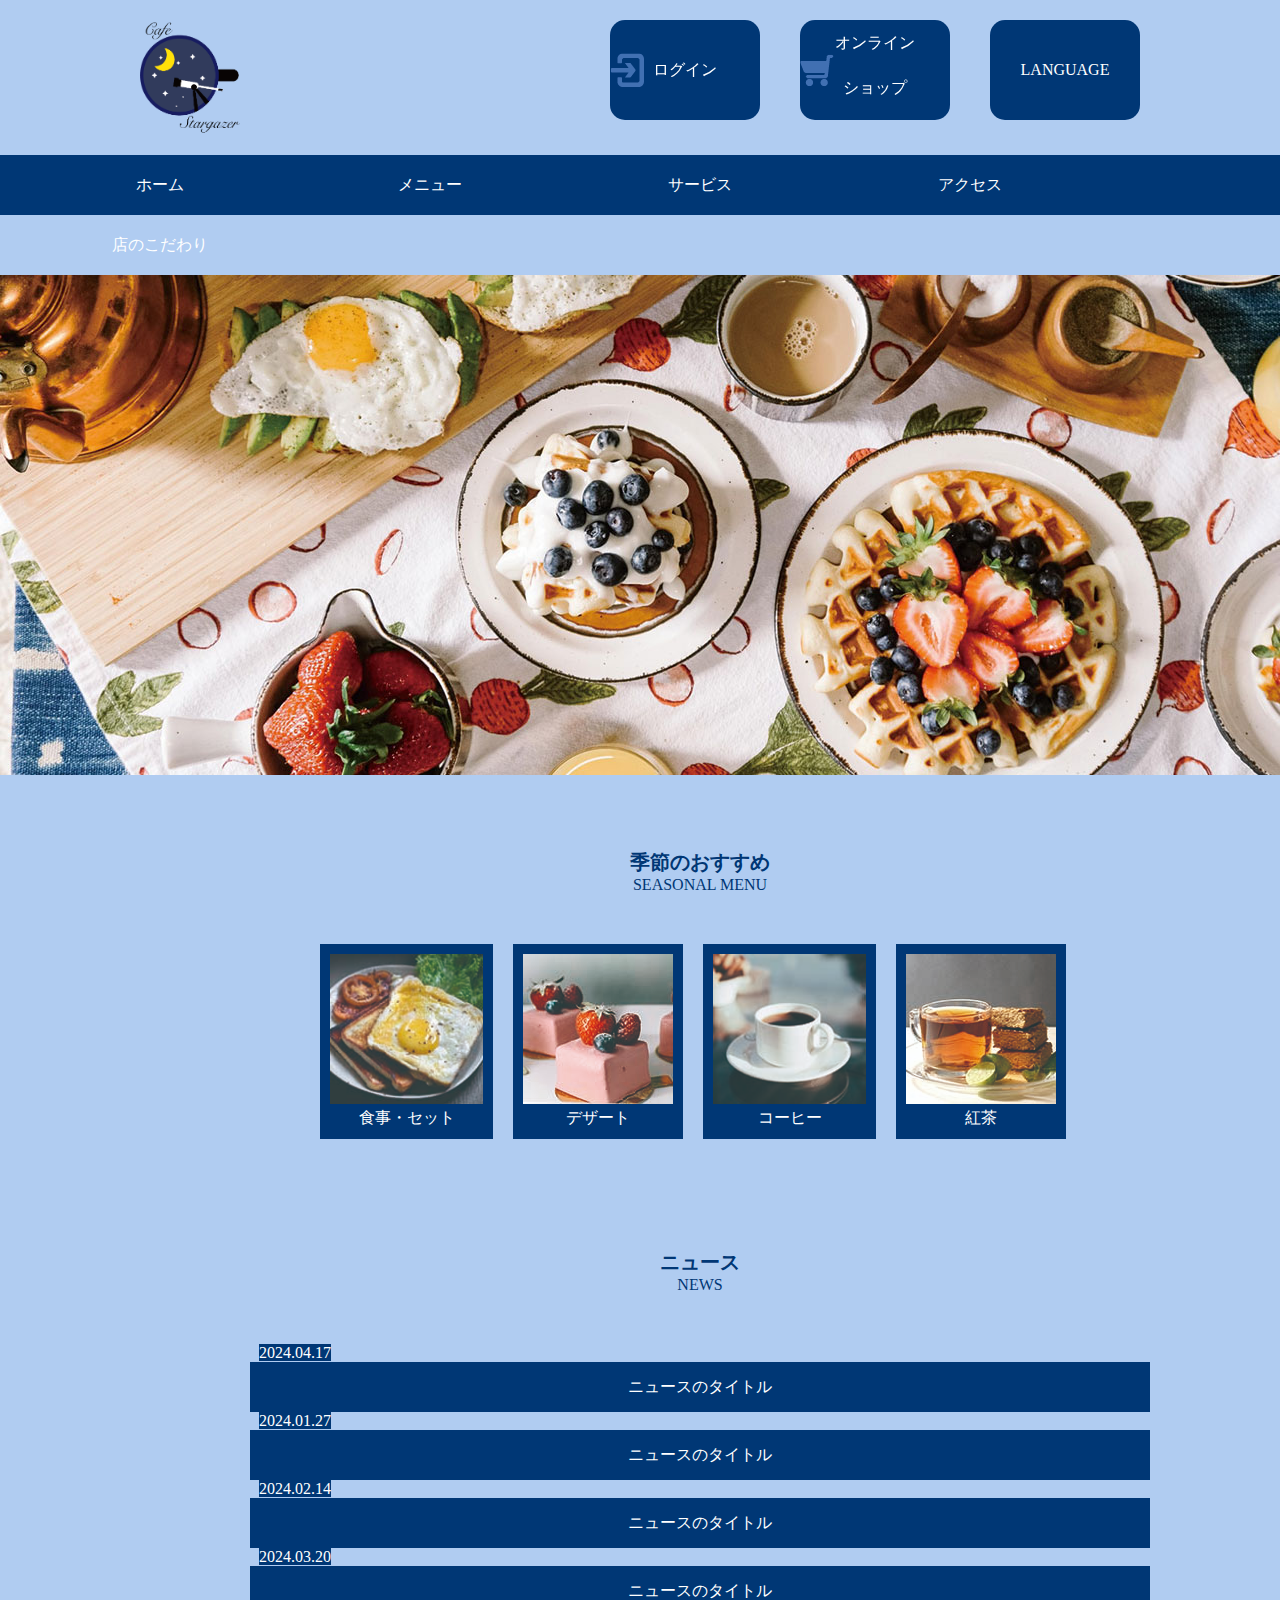
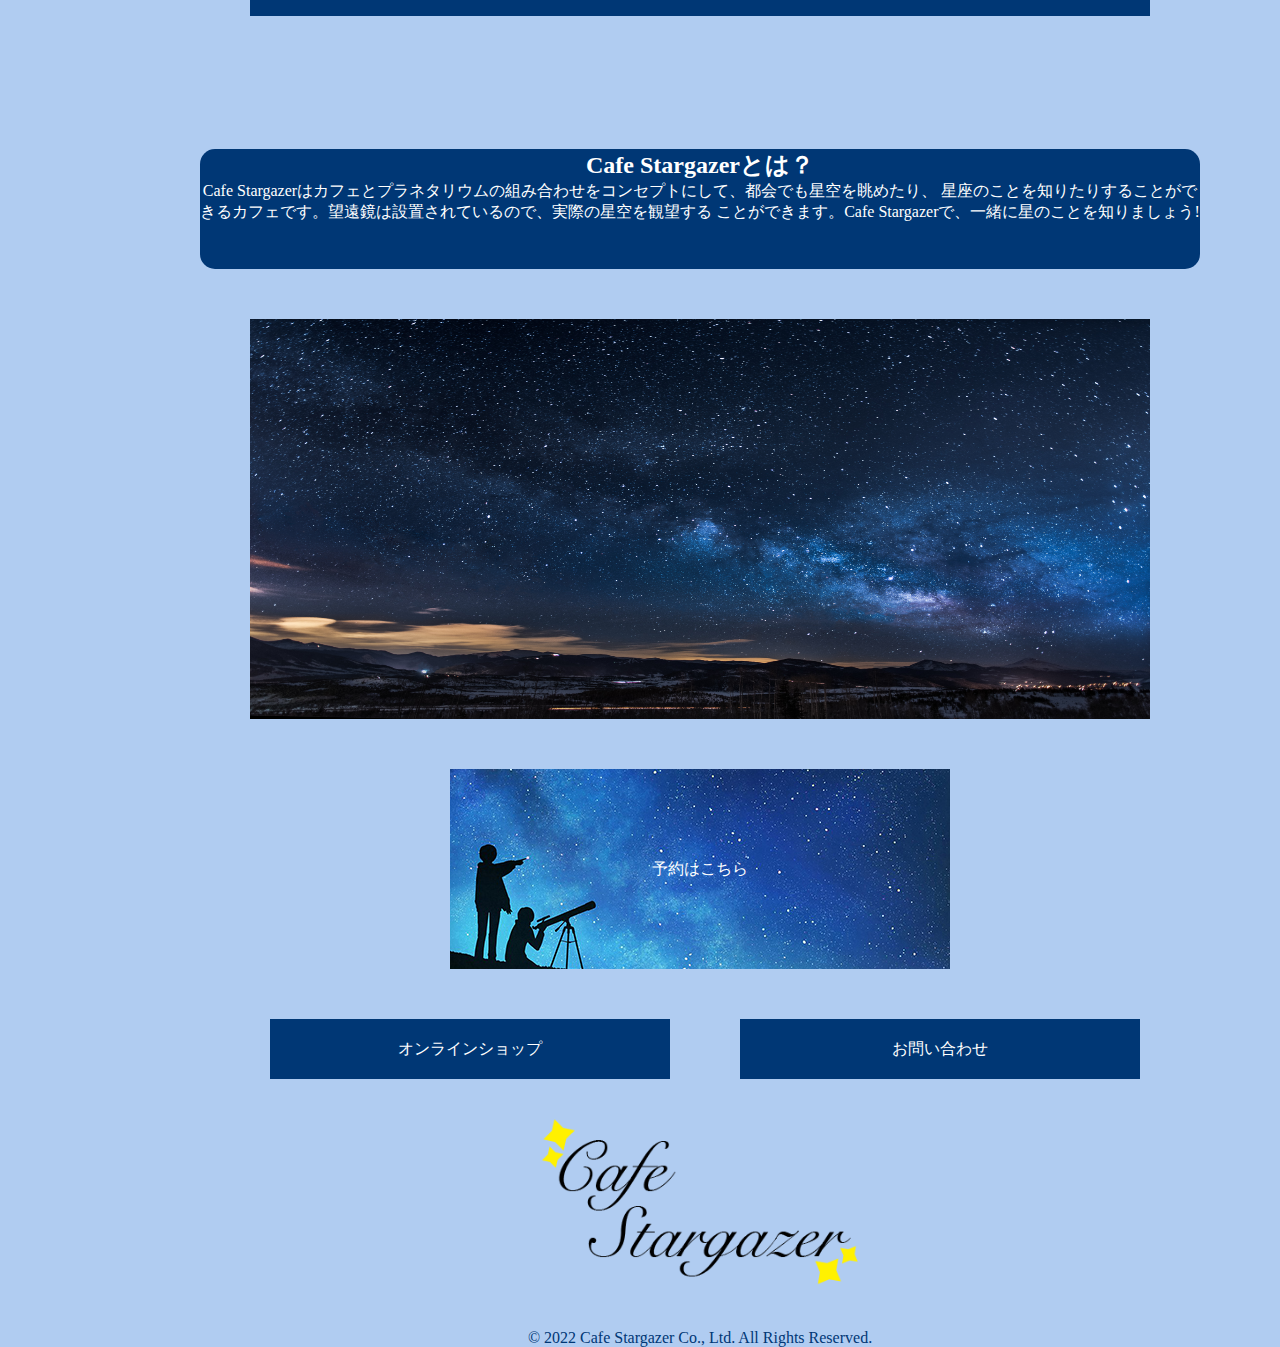
<file: index.html>
<!DOCTYPE html>
<html lang="ja">
	<head>
		<meta charset="UTF-8">
		<meta http-equiv="X-UA-Compatible" content="ie=edge">
		<title>Welcome to Cafe Stargazer</title>
		
		<!--CSS-->
		
		<link href="css/index.css" rel="stylesheet">
		<link href="css/temp.css" rel="stylesheet">
	</head>
<body>
	<div id="header">
		<h1><a href="index.html"><img src="images/cafe_stargazer_logo.png" alt="Cafe Stargazer" width="493" height="555" id="logo"></a></h1>
		<div id="topNav">
			<ul>
				<li id="login"><a href="#">ログイン</a></li>
				<li id="onlineShop"><a href="#">オンライン<br>ショップ</a></li>
				<li id="language"><a href="#">LANGUAGE</a></li>
			</ul>
		</div>
	</div>
	<div id="navmenu">
		<ul>
			<li class="navmenu-item"><a href="index.html">ホーム</a></li>
			<li class="navmenu-item"><a href="menu.html">メニュー</a></li>
			<li class="navmenu-item"><a href="service.html">サービス</a></li>
			<li class="navmenu-item"><a href="#">アクセス</a></li>
			<li class="navmenu-item"><a href="#">店のこだわり</a></li>
		</ul>
	</div>
	<p id="mainImg"><img src="images/main_image.jpg" alt="breakfast"></p>
	<div id="recommendation">
		<p id="season_rec">季節のおすすめ</p>
		<p id="seasonal">SEASONAL MENU</p>
		<ul>
			<li class="recommendation-item"><a href="menu.html"><img src="images/recommendation_egg_toast.jpg" alt="toast" height="150"><br>食事・セット</a></li>
			<li class="recommendation-item"><a href="menu.html"><img src="images/recommendation_cake.jpg" alt="cake"><br>デザート</a></li>
			<li class="recommendation-item"><a href="menu.html"><img src="images/recommendation_coffee.jpg" alt="coffee" height="150"><br>コーヒー</a></li>
			<li class="recommendation-item"><a href="menu.html"><img src="images/recommendation_tea.jpg" alt="tea"><br>紅茶</a></li>
		</ul>
	</div>
	<div id="news">
		<p id="news_title">ニュース</p>
		<p id="news_subtitle">NEWS</p>
		<span class="date">2024.04.17</span>
		<p class="news_headline">ニュースのタイトル</p>
		<span class="date">2024.01.27</span>
		<p class="news_headline">ニュースのタイトル</p>
		<span class="date">2024.02.14</span>
		<p class="news_headline">ニュースのタイトル</p>
		<span class="date">2024.03.20</span>
		<p class="news_headline">ニュースのタイトル</p>
	</div>
	<div id="explanation">
		<h2>Cafe Stargazerとは？</h2>
		<p>Cafe Stargazerはカフェとプラネタリウムの組み合わせをコンセプトにして、都会でも星空を眺めたり、
			星座のことを知りたりすることができるカフェです。望遠鏡は設置されているので、実際の星空を観望する
			ことができます。Cafe Stargazerで、一緒に星のことを知りましょう!</p>
	</div>
	<h3><img src="images/starry sky.jpg" alt="starry sky" width="900" height="400"></h3>
	<div id="footer">
		<p id="reservation"><a href="#">予約はこちら</a></p>
		<div id="bottomNav">
			<ul>
				<li id="onlineShop"><a href="#">オンラインショップ</a></li>
				<li id="inquiry"><a href="#">お問い合わせ</a></li>
			</ul>
		</div>
		<h3><img src="images/cafe_stargazer_logo_text.png" alt="Cafe Stargazer" width="316" height="168"></h3>
		<p id="copyright">&copy; 2022 Cafe Stargazer Co., Ltd. All Rights Reserved.</p>
	</div>
</body>
</html>
</file>
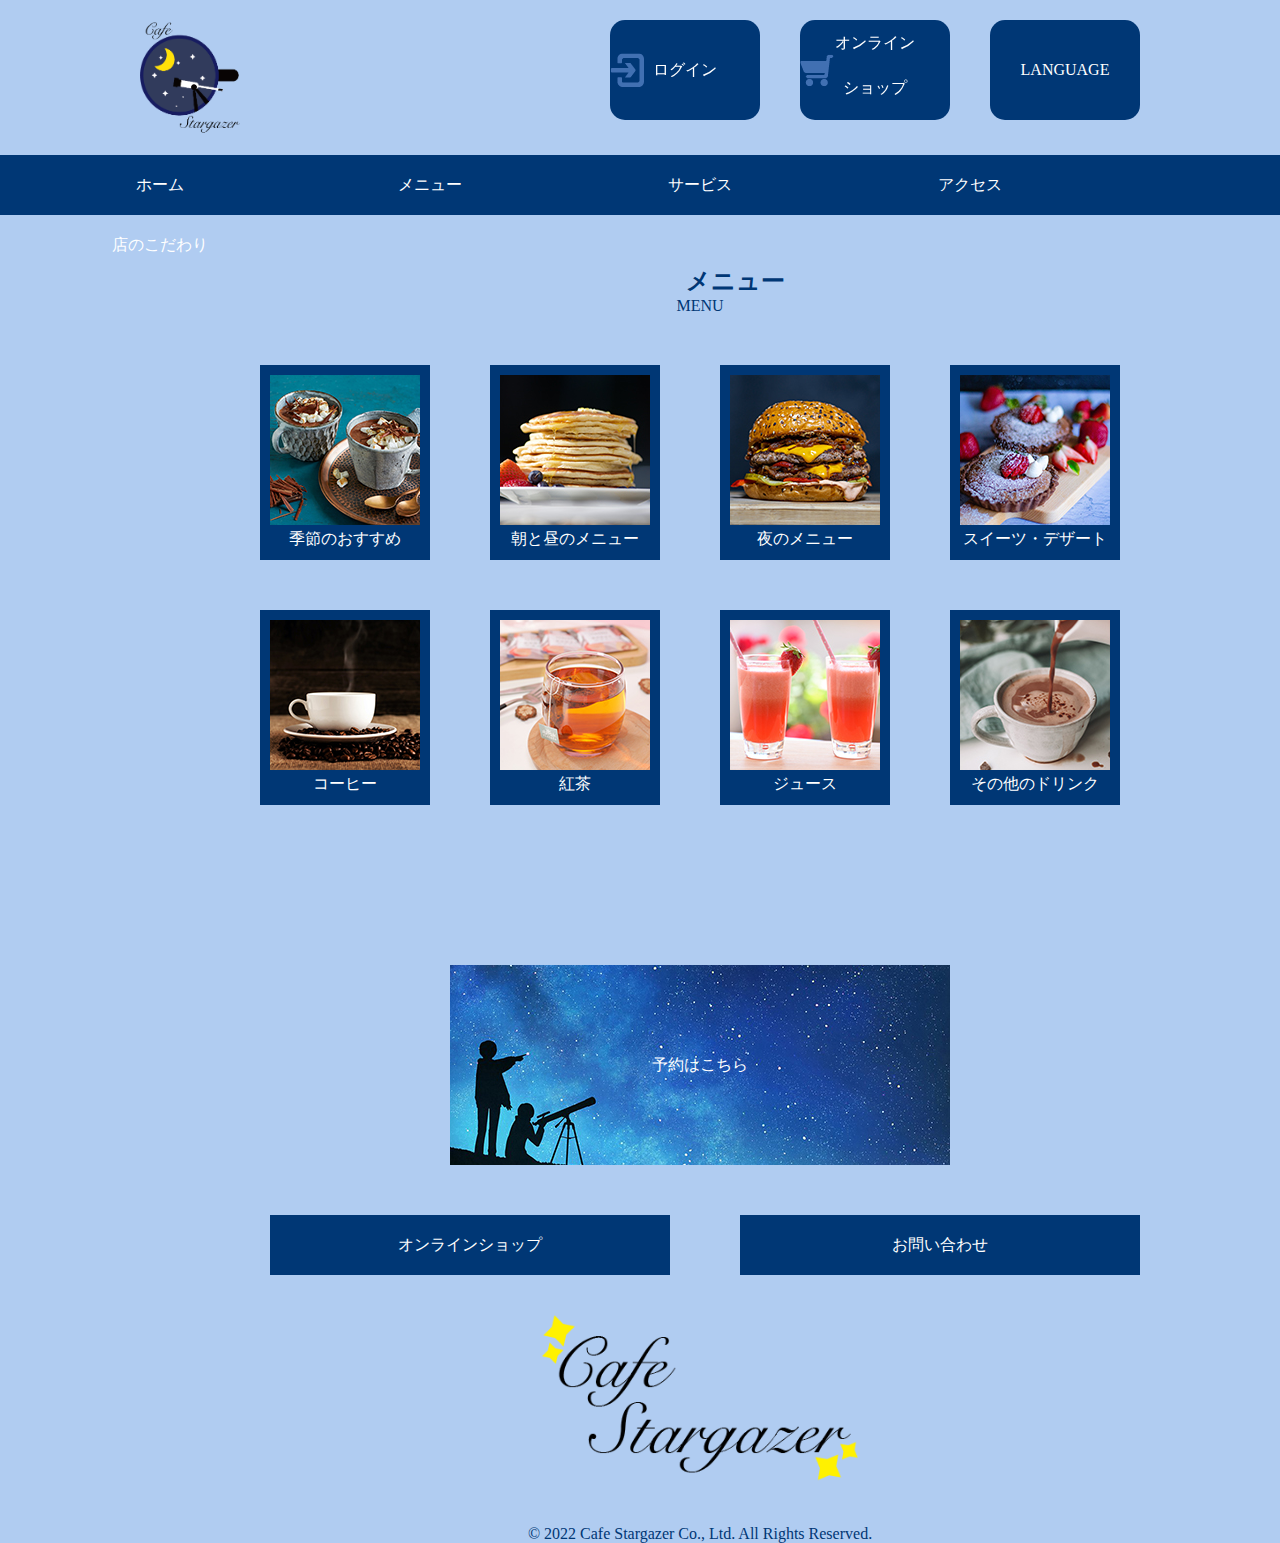
<file: menu.html>
<!DOCTYPE html>
<html lang="ja">
	<head>
		<meta charset="UTF-8">
		<meta http-equiv="X-UA-Compatible" content="ie=edge">
		<title>Our Menu</title>
		
		<!--CSS-->
		
		<link href="css/menu.css" rel="stylesheet">
		<link href="css/temp.css" rel="stylesheet">
	</head>
<body>
	<div id="header">
		<h1><a href="index.html"><img src="images/cafe_stargazer_logo.png" alt="Cafe Stargazer" width="493" height="555" id="logo"></a></h1>
		<div id="topNav">
			<ul>
				<li id="login"><a href="#">ログイン</a></li>
				<li id="onlineShop"><a href="#">オンライン<br>ショップ</a></li>
				<li id="language"><a href="#">LANGUAGE</a></li>
			</ul>
		</div>
	</div>
	<div id="navmenu">
		<ul>
			<li class="navmenu-item"><a href="index.html">ホーム</a></li>
			<li class="navmenu-item"><a href="menu.html">メニュー</a></li>
			<li class="navmenu-item"><a href="service.html">サービス</a></li>
			<li class="navmenu-item"><a href="#">アクセス</a></li>
			<li class="navmenu-item"><a href="#">店のこだわり</a></li>
		</ul>
	</div>
	<div id="main_menu">
		<h2>メニュー</h2>
		<p>MENU</p>
		<div id="topButton">
			<ul>
				<li class="top_menu-button"><a href="#"><img src="images/winter.jpg" alt="chocolate smores" height="150"><br>季節のおすすめ</a></li>
				<li class="top_menu-button"><a href="#"><img src="images/hotcakes.jpg" alt="hotcakes" height="150"><br>朝と昼のメニュー</a></li>
				<li class="top_menu-button"><a href="#"><img src="images/hamburger.jpg" alt="hamburger" height="150"><br>夜のメニュー</a></li>
				<li class="top_menu-button"><a href="#"><img src="images/tart.jpg" alt="strawberry tart" height="150"><br>スイーツ・デザート</a></li>
			</ul>
		</div>
		<div id="bottomButton">
			<ul>
				<li class="bottom_menu-button"><a href="#"><img src="images/coffee.jpg" alt="coffee" height="150"><br>コーヒー</a></li>
				<li class="bottom_menu-button"><a href="#"><img src="images/tea.jpg" alt="tea" height="150"><br>紅茶</a></li>
				<li class="bottom_menu-button"><a href="#"><img src="images/strawberry juice.jpg" alt="strawberry juice" height="150"><br>ジュース</a></li>
				<li class="bottom_menu-button"><a href="#"><img src="images/hot cocoa.jpg" alt="hot cocoa" height="150"><br>その他のドリンク</a></li>
			</ul>
		</div>
	</div>
	<div id="footer">
		<p id="reservation"><a href="#">予約はこちら</a></p>
		<div id="bottomNav">
			<ul>
				<li id="onlineShop"><a href="#">オンラインショップ</a></li>
				<li id="inquiry"><a href="#">お問い合わせ</a></li>
			</ul>
		</div>
		<h3><img src="images/cafe_stargazer_logo_text.png" alt="Cafe Stargazer" width="316" height="168"></h3>
		<p id="copyright">&copy; 2022 Cafe Stargazer Co., Ltd. All Rights Reserved.</p>
	</div>
</body>
</html>
</file>
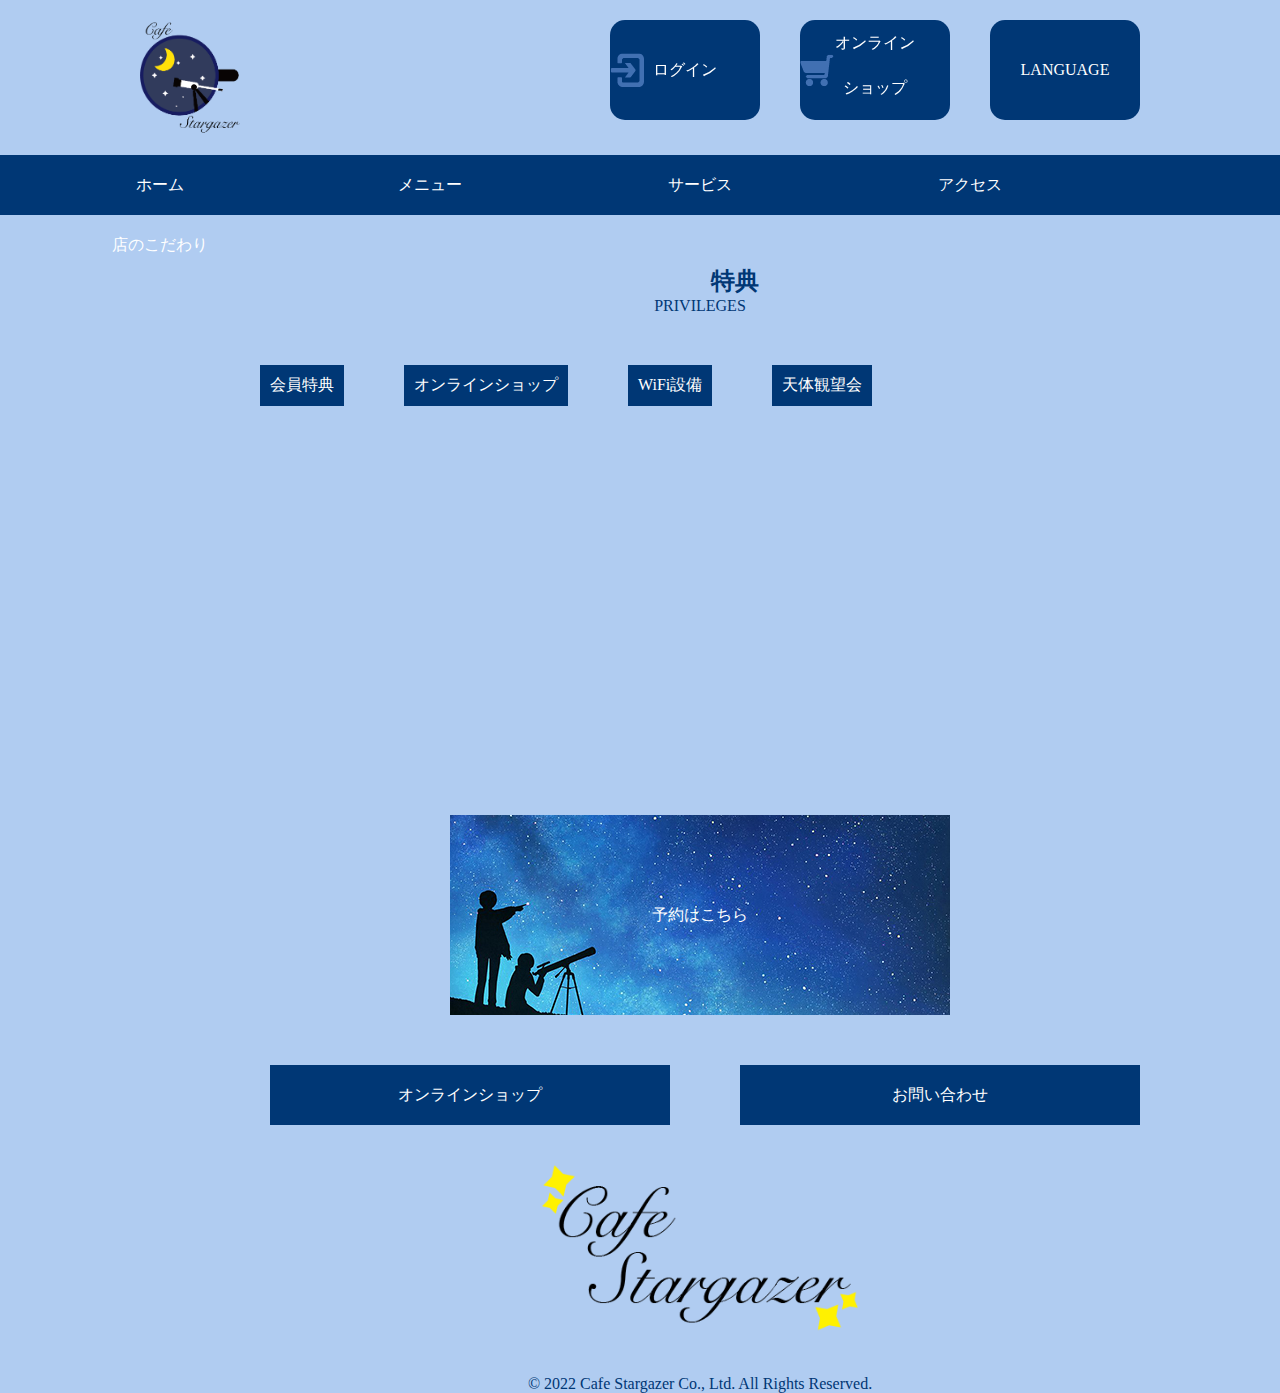
<file: service.html>
<!DOCTYPE html>
<html lang="ja">
	<head>
		<meta charset="UTF-8">
		<meta http-equiv="X-UA-Compatible" content="ie=edge">
		<title>Our Services and Privileges</title>

		<!--CSS-->
		
		<link href="css/service.css" rel="stylesheet">
		<link href="css/temp.css" rel="stylesheet">
	</head>
<body>
	<div id="header">
		<h1><a href="index.html"><img src="images/cafe_stargazer_logo.png" alt="Cafe Stargazer" width="493" height="555" id="logo"></a></h1>
		<div id="topNav">
			<ul>
				<li id="login"><a href="#">ログイン</a></li>
				<li id="onlineShop"><a href="#">オンライン<br>ショップ</a></li>
				<li id="language"><a href="#">LANGUAGE</a></li>
			</ul>
		</div>
	</div>
	<div id="navmenu">
		<ul>
			<li class="navmenu-item"><a href="index.html">ホーム</a></li>
			<li class="navmenu-item"><a href="menu.html">メニュー</a></li>
			<li class="navmenu-item"><a href="service.html">サービス</a></li>
			<li class="navmenu-item"><a href="#">アクセス</a></li>
			<li class="navmenu-item"><a href="#">店のこだわり</a></li>
		</ul>
	</div>
	<div id="services">
		<h2>特典</h2>
		<p>PRIVILEGES</p>
		<div id="serviceButton">
			<ul>
				<li class="service-item"><a href="#">会員特典</a></li>
				<li class="service-item"><a href="#">オンラインショップ</a></li>
				<li class="service-item"><a href="#">WiFi設備</a></li>
				<li class="service-item"><a href="#">天体観望会</a></li>
			</ul>
		</div>
	</div>
	<div id="footer">
		<p id="reservation"><a href="#">予約はこちら</a></p>
		<div id="bottomNav">
			<ul>
				<li id="onlineShop"><a href="#">オンラインショップ</a></li>
				<li id="inquiry"><a href="#">お問い合わせ</a></li>
			</ul>
		</div>
		<h3><img src="images/cafe_stargazer_logo_text.png" alt="Cafe Stargazer" width="316" height="168"></h3>
		<p id="copyright">&copy; 2022 Cafe Stargazer Co., Ltd. All Rights Reserved.</p>
	</div>
</body>
</html>
</file>
<file: css/index.css>
#mainImg{
        width: 100%;
        margin: 0 auto;
}
#recommendation{
        margin-top: 70px;
        width: 1000px;
        height: 400px;
        text-align: center;
        margin-left: 200px;
}
#season_rec{
        color: #003775;
        font-weight: bold;
        font-size: 20px;
}
#seasonal{
        color:#003775;
}
.recommendation-item{
        margin-left: 20px;
        float: left;
        list-style: none;
}
#recommendation a{
        display: block;
        background: #003775;
        color: #FFFFFF;
        text-decoration: none;
        text-align: center;
        margin: 50px 0;
        padding: 10px 10px;
}
#recommendation ul{
        margin-left: 100px;
}
#news{
        width: 1000px;
        height: 500px;
        text-align: center;
        margin-left: 200px;
}
#news_title{
        color: #003775;
        font-weight: bold;
        font-size: 20px;
}
#news_subtitle{
        color: #003775;
        margin-bottom: 50px;
}
.date{
        width: 150px;
        height: 50px;
        background: #003775;
        color: #FFFFFF;
        margin-right: 810px;
}
.news_headline{
        width: 900px;
        height: 50px;
        background: #003775;
        color: #FFFFFF;
        margin: 0 50px;
        line-height: 50px;
}
#explanation{
        width: 1000px;
        height: 120px;
        text-align: center;
        margin-left: 200px;
        background: #003775;
        border-radius: 15px;
        
}
#explanation h2,p{
        color: #FFFFFF;
}
h3{
        width: 1000px;
        height: 400px;
        margin-left: 200px;
        margin-top: 50px;
        text-align: center;
}
</file>
<file: css/temp.css>
*{
		margin: 0px;
		padding: 0px;
}
#header{
		width: 1000px;
		margin-right: auto;
		margin-left: auto;
		margin-top: 20px;
}
#logo{
		width: 100px;
		height: 115px;
		position: fixed;
}
body{
		background-color: #B0CCF1;
}
h1{
		width: 100px;
		height: 135px;
		float: left;
}
#topNav{
		width: 570px;
		height: 100px;
		float: right;
}
#topNav li{
		width: 150px;
		height: 100px;
		float: left;
		margin-left: 40px;
		list-style: none;
}
#topNav a{
		display: block;
		color: #FFFFFF;
		width: 150px;
		height: 100px;
		background: #003775;
		text-decoration: none;
		text-align: center;
		line-height: 100px;
		border-radius: 15px;
		position: fixed;
}
#login a{
		background: url("../images/login_button.png") no-repeat left #003775;
}
#onlineShop a{
		background: url("../images/shopping_cart.png") no-repeat left #003775;
		line-height: 45px;
}
#navmenu{
		clear: both;
		background: #003775;
		width: 100%;
		height: 60px;
}
.navmenu-item{
		width: 130px;
		height: 60px;
		margin-left: 95px;
		margin-right: 45px;
		float: left;
		list-style: none;
}
#navmenu a{
		display: block;
		color: #FFFFFF;
		width: 130px;
		height: 60px;
		text-decoration: none;
		text-align: center;
		line-height: 60px;
}
#navmenu a:hover{
		color: #003775;
		background-color: #D4ECEE;
}
#footer{
		width: 1000px;
		margin-left: 200px;
		margin-top: 50px;
}
#footer #reservation{
		width: 500px;
		height: 200px;
		margin-left: 250px;
		color: #FFFFFF;
		background: #003775;
		line-height: 200px;
		text-align: center;
}
#reservation a{
		display: block;
		text-decoration: none;
		color: #FFFFFF;
		background: url("../images/reservation.jpg") no-repeat;
}
#bottomNav{
		width: 100%;
		height: 100px;
}
#bottomNav li{
		width: 400px;
		height: 60px;
		margin-left: 70px;
		float: left;
		list-style: none;
}
#bottomNav a{
		display: block;
		color: #FFFFFF;
		width: 400px;
		height: 60px;
		background: #003775;
		text-decoration: none;
		text-align: center;
		line-height: 60px;
		margin-top: 50px;
}
#bottomNav a:hover{
		color: #003775;
		background:#D4ECEE
}
#footer h3{
		width: 600px;
		height: 160px;
		text-align: center;
		margin: 50px auto 0;
}
#copyright{
		margin-top: 50px;
		text-align: center;
		color: #003775;
}
</file>
<file: css/menu.css>
#main_menu{
        margin-top: 50px;
        width: 1000px;
        height: 650px;
        text-align: center;
        margin-left: 200px;
}
#main_menu h2,p{
        color: #003775;
}
.top_menu-button{
        margin-left: 60px;
        float: left;
        list-style: none;
}
#topButton a{
        display: block;
        background: #003775;
        color: #FFFFFF;
        text-decoration: none;
        text-align: center;
        margin: 50px 0;
        padding: 10px 10px;
}
.bottom_menu-button{
        float: left;
        margin-left: 60px;
        list-style: none;
}
#bottomButton a{
        display: block;
        background: #003775;
        color: #FFFFFF;
        text-decoration: none;
        text-align: center;
        padding: 10px 10px;
}
</file>
<file: css/service.css>
#services{
        margin-top: 50px;
        width: 1000px;
        height: 500px;
        text-align: center;
        margin-left: 200px;
}
#services h2,p{
        color: #003775;
}
.service-item{
        margin-left: 60px;
        float: left;
        list-style: none;
}
#serviceButton a{
        display: block;
        background: #003775;
        color: #FFFFFF;
        text-decoration: none;
        text-align: center;
        margin: 50px 0;
        padding: 10px 10px;
}
</file>
